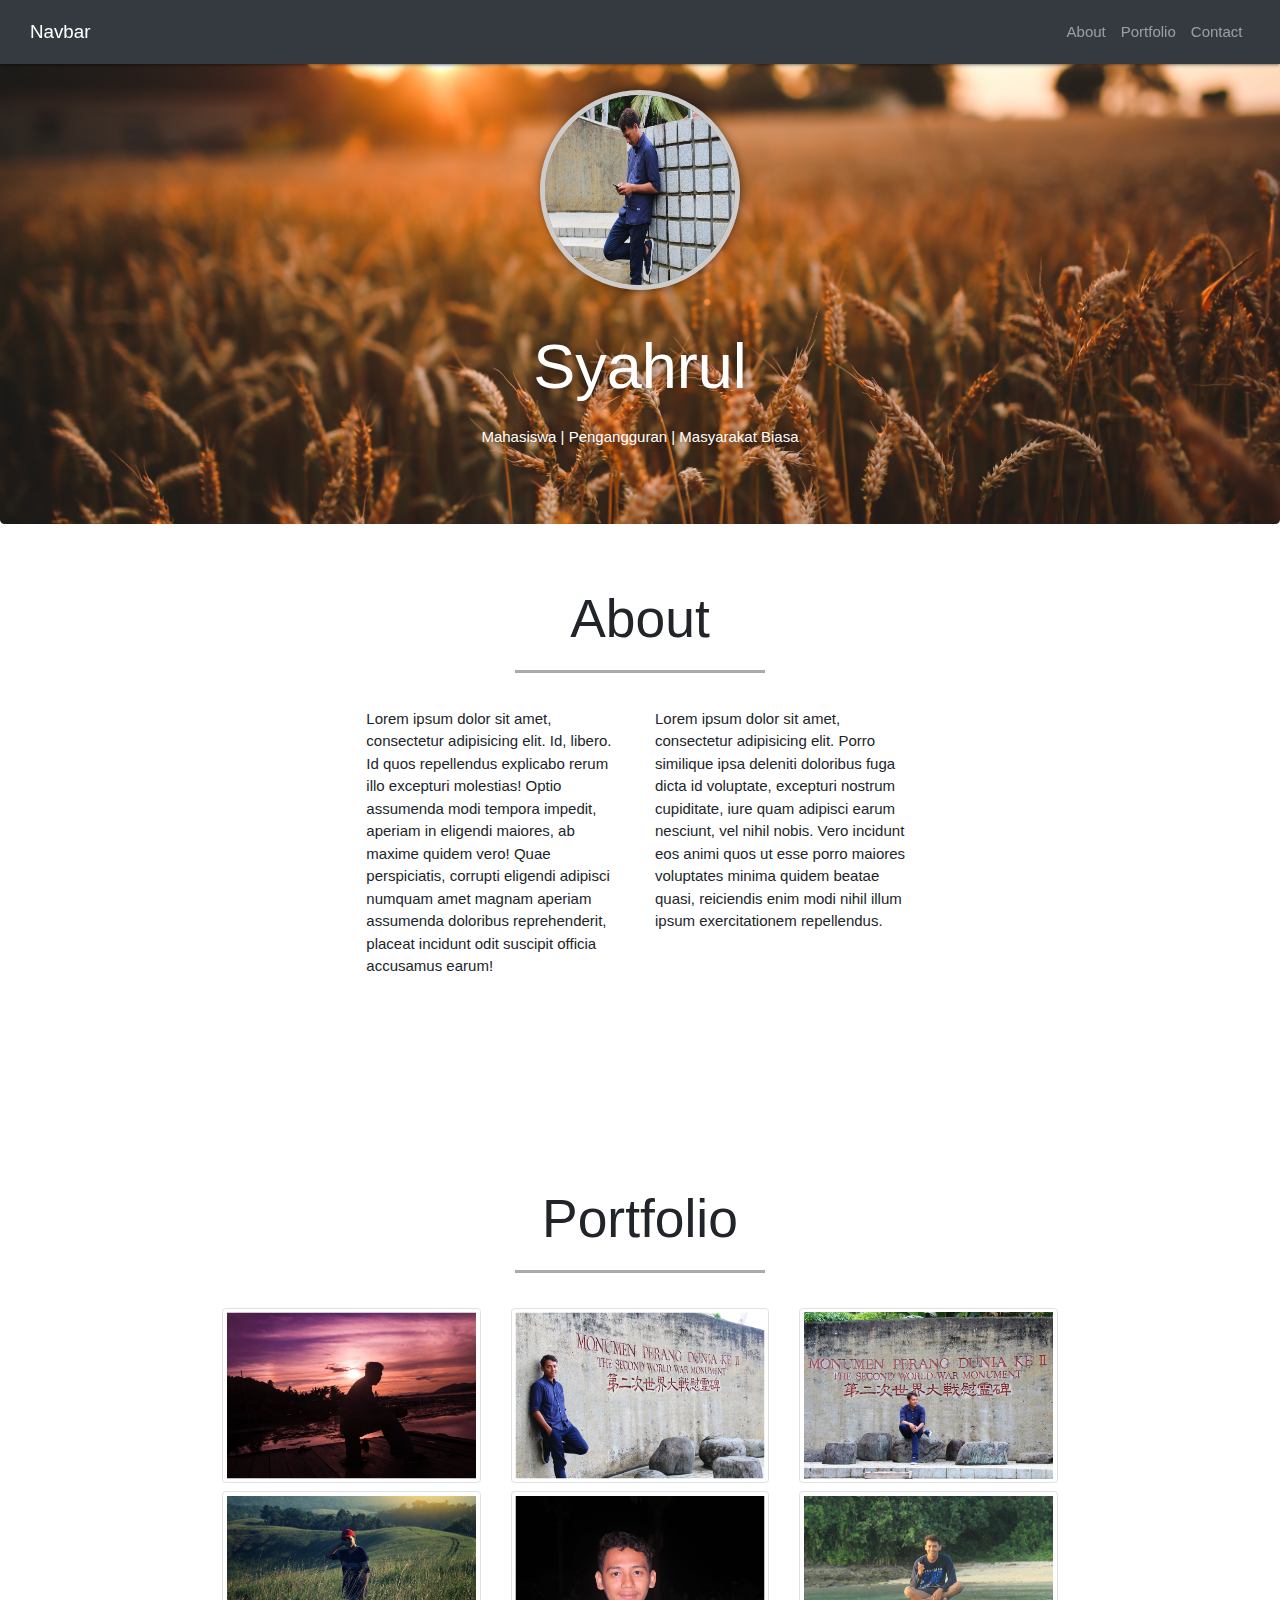
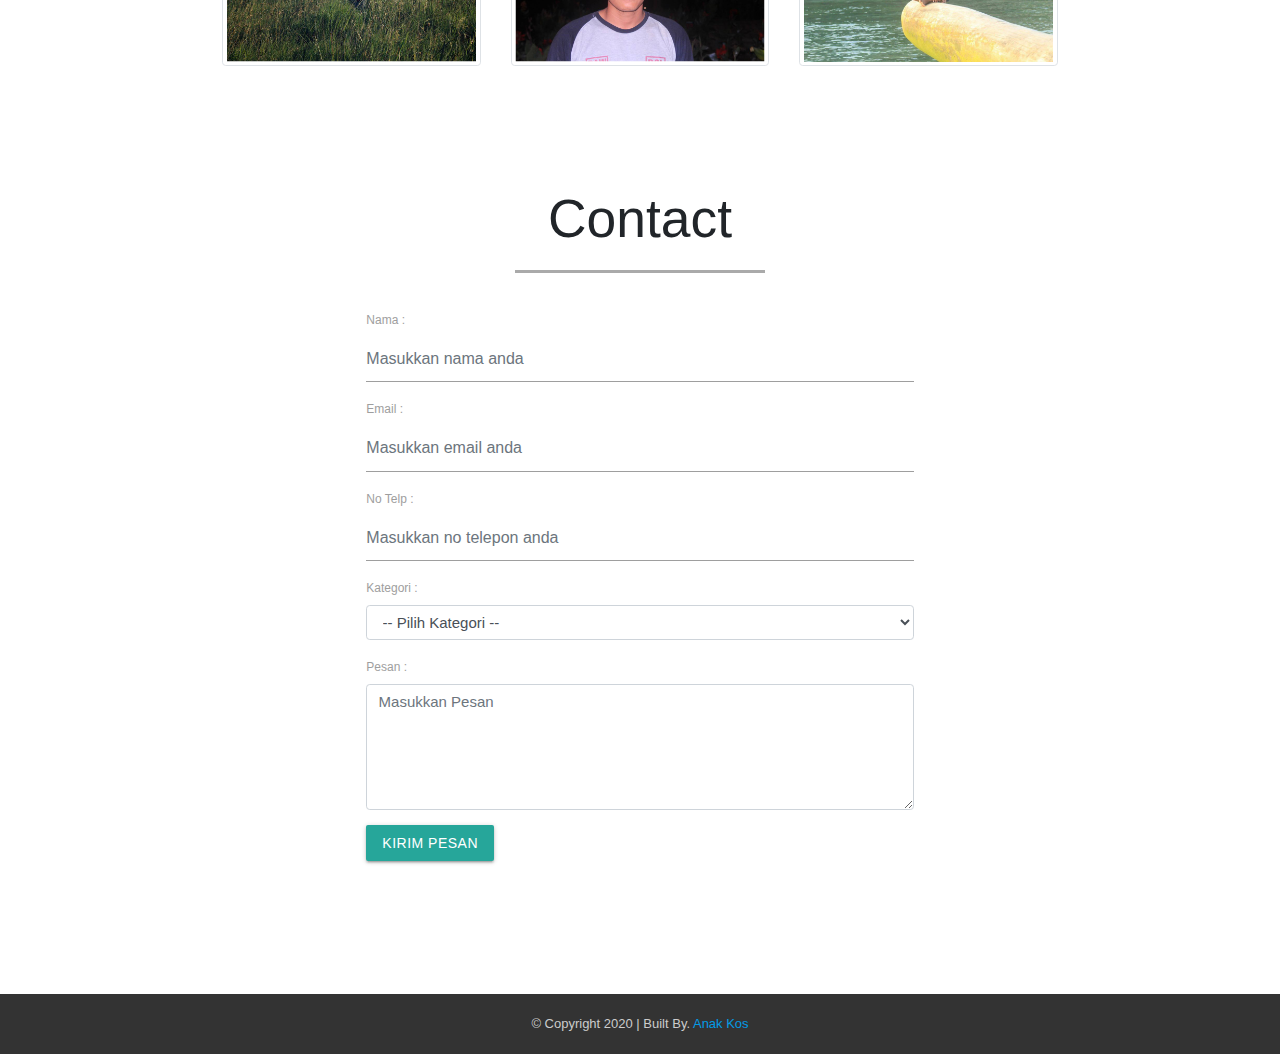
<file: index2.html>
<!doctype html>
<html lang="en">
  <head>
    <!-- Required meta tags -->
    <meta charset="utf-8">
    <meta name="viewport" content="width=device-width, initial-scale=1, shrink-to-fit=no">

    <!-- Bootstrap CSS -->
    <link rel="stylesheet" href="https://stackpath.bootstrapcdn.com/bootstrap/4.4.1/css/bootstrap.min.css" integrity="sha384-Vkoo8x4CGsO3+Hhxv8T/Q5PaXtkKtu6ug5TOeNV6gBiFeWPGFN9MuhOf23Q9Ifjh" crossorigin="anonymous">
    
    <!--Import materialize.css-->
    <link type="text/css" rel="stylesheet" href="css/materialize.min.css"  media="screen,projection"/>

    <link rel="stylesheet" href="css/style2.css">

      <!--Let browser know website is optimized for mobile-->
      <meta name="viewport" content="width=device-width, initial-scale=1.0"/>

    <title>Latihan Baru</title>
  </head>
  <body>
    
    <!-- navbar -->
    <nav class="navbar navbar-expand-lg navbar-dark bg-dark fixed-top">
      <div class="container-fluid">
        <a class="navbar-brand" href="#">Navbar</a>
        <button class="navbar-toggler" type="button" data-toggle="collapse" data-target="#navbarSupportedContent" aria-controls="navbarSupportedContent" aria-expanded="false" aria-label="Toggle navigation">
        <span class="navbar-toggler-icon"></span>
        </button>

        <div class="collapse navbar-collapse" id="navbarSupportedContent">
          <ul class="navbar-nav ml-auto">
            <li class="nav-item">
              <a class="nav-link" href="#">About</a>
            </li>
            <li class="nav-item">
              <a class="nav-link" href="#">Portfolio</a>
            </li>
            <li class="nav-item">
              <a class="nav-link" href="#">Contact</a>
            </li>
          </ul>
      </div>    
    </nav>
    <!-- Akhir navbar -->

    <!-- jumbotron -->
      <div class="jumbotron text-center text-white">
          <img src="img/sahrul.jpg" class="rounded-circle">
          <h1>Syahrul</h1>
          <p>Mahasiswa | Pengangguran | Masyarakat Biasa</p>
      </div>
    <!-- Akhir Jumbotron -->

    <!-- About Us -->
    <section id="about" class="about">
      <div class="container">
        <div class="row">
          <div class="col md-12">
            <h2 class="text-center">About</h2>
            <hr>
          </div>
        </div>
        <div class="row">
          <div class="col-md-4 offset-md-2">
            <p>Lorem ipsum dolor sit amet, consectetur adipisicing elit. Id, libero. Id quos repellendus explicabo rerum illo excepturi molestias! Optio assumenda modi tempora impedit, aperiam in eligendi maiores, ab maxime quidem vero! Quae perspiciatis, corrupti eligendi adipisci numquam amet magnam aperiam assumenda doloribus reprehenderit, placeat incidunt odit suscipit officia accusamus earum!</p>
          </div>
          <div class="col-md-4">
            <p>Lorem ipsum dolor sit amet, consectetur adipisicing elit. Porro similique ipsa deleniti doloribus fuga dicta id voluptate, excepturi nostrum cupiditate, iure quam adipisci earum nesciunt, vel nihil nobis. Vero incidunt eos animi quos ut esse porro maiores voluptates minima quidem beatae quasi, reiciendis enim modi nihil illum ipsum exercitationem repellendus.</p>
          </div>
        </div>
      </div>
    </section>
    <!-- Akhir About -->

    <!-- portfolio -->
    <section id="portfolio" class="portfolio">
      <div class="container">
        <div class="row">
          <div class="col-md-12">
            <h2 class="text-center">Portfolio</h2>
            <hr>
          </div>
        </div>

         <div class="row">
          <div class="col-md-4">
            
              <img src="img/portfolio/portfolio8.jpg" class="materialboxed img-thumbnail" alt="image">
            
          </div>

          <div class="col-md-4">
            
              <img src="img/portfolio/portfolio2.jpg" class="materialboxed img-fluid img-thumbnail" alt="image">
            
          </div> 

          <div class="col-md-4">
            
              <img src="img/portfolio/portfolio3.jpg" class="materialboxed img-fluid img-thumbnail" alt="image">
            
          </div>

          <div class="col-md-4 mt-2">
            
              <img src="img/portfolio/portfolio5.jpg" class="materialboxed img-fluid img-thumbnail" alt="image">
            
          </div>

          <div class="col-md-4 mt-2">
            
              <img src="img/portfolio/portfolio6.jpg" class="materialboxed img-fluid img-thumbnail" alt="image">
            
          </div>
          <div class="col-md-4 mt-2">
            
              <img src="img/portfolio/portfolio7.jpg" class="materialboxed img-fluid img-thumbnail" alt="image">
            
          </div>
        </div>

      </div>
    </section>
    <!-- Akhir Portfolio -->

    <!-- Contact -->
    <section id="contact" class="contact">
      <div class="container">
        <div class="row">
          <div class="col">
            <h2 class="text-center">Contact</h2>
            <hr>
          </div>
        </div>

        <div class="row">
          <div class="col-md-8 offset-md-2">
            <form>
              <div class="form-group">
                <label for="Nama">Nama :</label>
                <input type="text" class="form-control" name="Nama" id="Nama" placeholder="Masukkan nama anda">
              </div>
              <div class="form-group">
                <label for="email">Email :</label>
                <input type="email" name="email" id="email" class="form-control" placeholder="Masukkan email anda">
              </div>
              <div class="form-group">
                <label for="tlp">No Telp :</label>
                <input type="tel" name="tlp" id="tlp" class="form-control" placeholder="Masukkan no telepon anda">
              </div>
              <div class="form-group">
                <label for="kategori">Kategori :</label>
                <select class="form-control" id="kategori">
                  <option>-- Pilih Kategori --</option>
                  <option>2</option>
                  <option>3</option>
                  <option>4</option>
                  <option>5</option>
                </select>
              </div>
               <div class="form-group">
                <label for="pesan">Pesan :</label>
                <textarea name="pesan" id="pesan" class="form-control" rows="5" placeholder="Masukkan Pesan"></textarea>
              </div>
              <button type="submit" class="btn btn-primary">Kirim Pesan</button>
            </form>
          </div>
        </div>
      </div>
    </section>
    <!-- Akhir Contact -->

    <!-- footer -->
    <footer>
      <p class="text-center">&copy; Copyright 2020 | Built By.<a href="https://web.facebook.com/sahrul.nagghretaxx"> Anak Kos</a></p>
    </footer>
    <!-- akhir footer -->

    <!-- Optional JavaScript -->
    <!-- jQuery first, then Popper.js, then Bootstrap JS -->
    <script src="https://code.jquery.com/jquery-3.4.1.slim.min.js" integrity="sha384-J6qa4849blE2+poT4WnyKhv5vZF5SrPo0iEjwBvKU7imGFAV0wwj1yYfoRSJoZ+n" crossorigin="anonymous"></script>
    <script src="https://cdn.jsdelivr.net/npm/popper.js@1.16.0/dist/umd/popper.min.js" integrity="sha384-Q6E9RHvbIyZFJoft+2mJbHaEWldlvI9IOYy5n3zV9zzTtmI3UksdQRVvoxMfooAo" crossorigin="anonymous"></script>
    <script src="https://stackpath.bootstrapcdn.com/bootstrap/4.4.1/js/bootstrap.min.js" integrity="sha384-wfSDF2E50Y2D1uUdj0O3uMBJnjuUD4Ih7YwaYd1iqfktj0Uod8GCExl3Og8ifwB6" crossorigin="anonymous"></script>

     <!--JavaScript at end of body for optimized loading-->
      <script type="text/javascript" src="js/materialize.min.js"></script>
      <script>
         const materialboxed = document.querySelectorAll('.materialboxed');
        M.Materialbox.init(materialboxed, {
          inDuration: 400
        });
      </script>
  </body>
</html>
</file>
<file: css/style2.css>
html {
	position: relative;
}

body {
	margin-bottom: 100px;
	margin-top: 30px;
}

.jumbotron {
	background-image: url(../img/portfolio/pexels/sunset-field-of-grain-asli.jpg);
	-webkit-background-size: cover;
	background-size: cover;
	background-repeat: no-repeat;
	background-position: 0 -100px;
	background-attachment: fixed;
}

.jumbotron img {
	height: 200px;
	width: 200px;
	border:5px solid #ccc;
	box-shadow: 1px 1px 10px rgba(0,0,0,.5);
}

.jumbotron p, .jumbotron h1 {
	text-shadow: 1px 1px 10px rgba(0,0,0,.5);
}

hr {
	width: 250px;
	border-top: 3px solid #aaa;
}

section {
	min-height: 600px;
}

.portfolio {
	background-image: url('../img/portfolio/pexels/seaport-during-daytime-asli.jpg');
	-webkit-background-size: cover;
	background-size: cover;
	background-attachment: fixed;
	background-position: 0 -100px;
	background-repeat: no-repeat;
	
}

.portfolio a:hover .img-thumbnail {
	transition: 0.5s;
	transform: scale(1.03);
	box-shadow: 1px 1px 10px 3px rgba(0,0,0,.3);
}

.contact {
	min-height: 800px !important;
}

footer {
	padding: 20px;
	height: 60px;
	background-color: #333;
	position: absolute;
	bottom: 0px;
	left: 0px;
	right: 0px;
}

footer p {
	font-size: 13px;
	color: #ccc;
}
</file>
